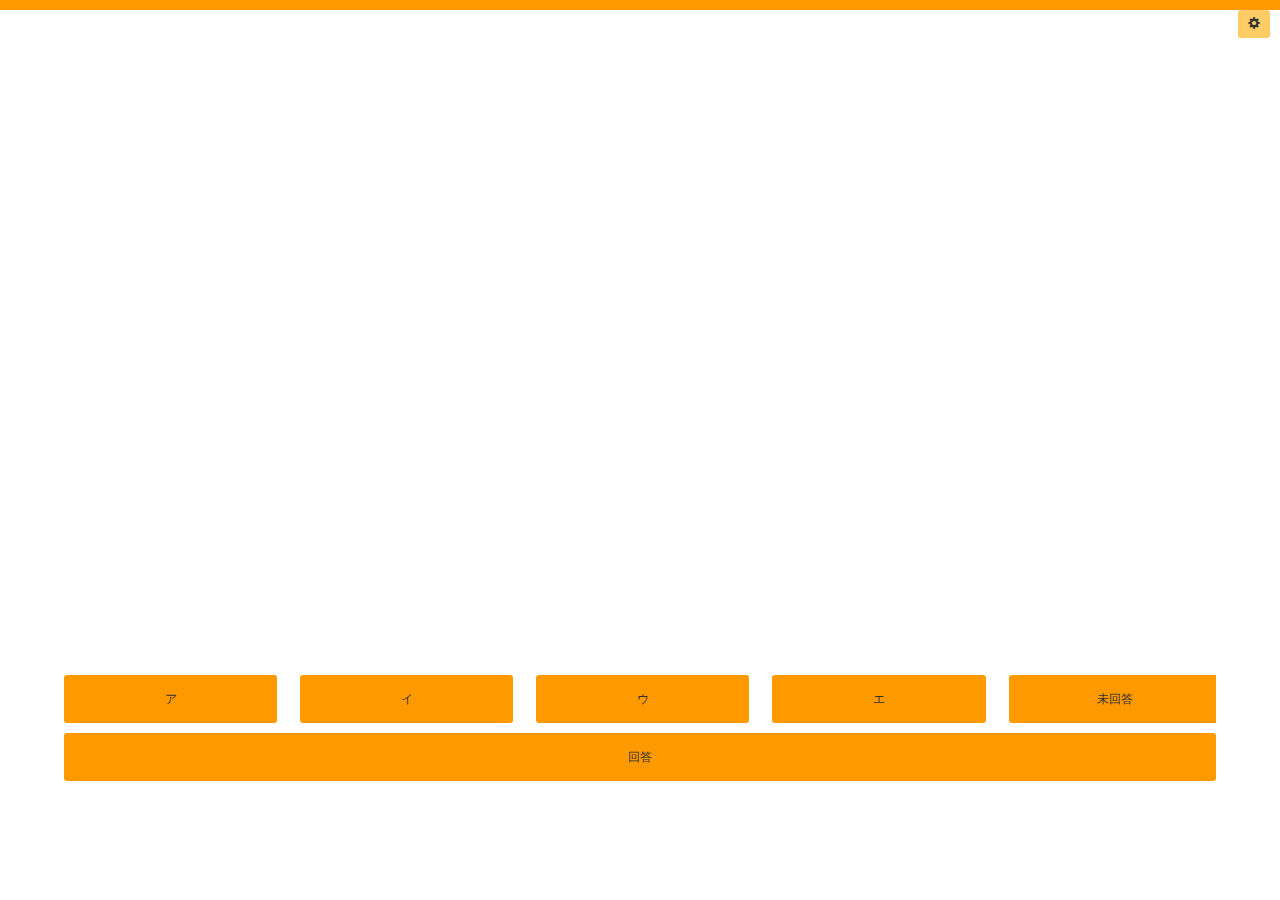
<file: assets/question.html>
﻿<!DOCTYPE html>
<!--
To change this license header, choose License Headers in Project Properties.
To change this template file, choose Tools | Templates
and open the template in the editor.
-->
<html lang="ja">
 <head>
	 <title>Bootstrap基本テンプレート</title>
	 <meta charset="utf-8">
	 <meta http-equiv="X-UA-Compatible" content="IE=edge">
	 <meta name="viewport" content="width=device-width, initial-scale=1.0">
	 <link rel="stylesheet" href="css/bootstrap.min.css" media="screen">
	 <!--[if lt IE 9]>
		 <script src="https://oss.maxcdn.com/libs/html5shiv/3.7.0/html5shiv.js"></script>
		 <script src="https://oss.maxcdn.com/libs/respond.js/1.4.2/respond.min.js"></script>
	 <![endif]-->
<style>
html,body{
	height:100%;
}


.title{
	line-height:      40px;
	text-align:       center;
	position:         fixed;
	top:              0;
	left:             0;
	background-color: #F90;
	z-index:1;	
}

.set_nav{
	position:         fixed;
	top:              10px;
	right:            10px;
	background-color: #FC6;
	border:           none;
	z-index:1;	

}

.main{
	width:90%;
	margin-right:     auto;
	margin-left:      auto;
	padding-bottom:200px;
}

.btn-group{
	width:			  18.5%;
	display:block;
	float:left;
	margin-right:2%;
}

.btn_right{
	margin-right:-2%;
}


.foote_btncl{
	padding-top:      15px;
	padding-bottom:   15px;
	background-color: #F90;
	border:           none;
}
.foot_next{
	margin-top:       10px;
	padding-top:      15px;
	padding-bottom:   15px;
	background-color: #F90;
	border:           none;
}

.footer_btm{
/*	width:95%;
*/	margin-right:     auto;
	margin-left:      auto;
	right:0;
	left:0;
	height:20%;
	bottom:5%;
	position:absolute;
}
.wid{
	width:90%;
	margin-right:auto;
	margin-left:auto;
	overflow:hidden;


}
.wid2{
	width:90%;
	margin-right:auto;
	margin-left:auto;

}
.align{
	text-align:center;
}

</style>
 </head>
 <body style="padding-top:70px;">
			 <div class="container">
				<!-- ヘッダーここから -->
					 <div class="row">
						<div class="col-xs-12 title">
							 <p id="title"></p>
						</div>
						<button type="button" class="btn btn-default btn-sm set_nav" id="option">
							<i class="glyphicon glyphicon-cog"></i>
						</button>
					 </div>
				<!-- ヘッダーここまで -->

				<!-- 画面ここから -->
					 <div class="row main">
								<!-- プログレスバーstart -->
<!-- 								<div class="progress row">
										<div class="progress-bar progress-bar-xxx" style="width:20%">20%</div>
								</div> -->
								<!-- プログレスバーend -->
								<!-- 問題入力start -->
								<div class="row">
										<p id="sentence"></p>
										<p id="answer1"></p>
										<p id="answer2"></p>
										<p id="answer3"></p>
										<p id="answer4"></p>
								</div>
								<!-- 問題入力end -->
					</div>
					<div class="row footer_btm">
								<!-- 選択肢start -->
								<div class="row wid align" id="answers">
										<button type="radio" name="selection" value="1" class="btn btn-default btn-sm foote_btncl btn-group">
												ア
										</button>
										<button type="radio" name="selection" value="2" class="btn btn-default btn-sm foote_btncl btn-group">
												イ
										</button>
										<button type="radio" name="selection" value="3" class="btn btn-default btn-sm foote_btncl btn-group">
												ウ
										</button>
										<button type="radio" name="selection" value="4" class="btn btn-default btn-sm foote_btncl btn-group">
												エ
										</button>
										<button type="radio" name="selection" value="5" class="btn btn-default btn-sm foote_btncl btn-group btn_right">
												未回答
										</button>

								</div>
								<!-- 選択肢end -->
								<!-- 次へstart -->
								<div class="row wid2">
										<button type="button" class="btn btn-default btn-sm col-xs-12 foot_next" id="Next">
												回答
										</button>
								</div>
								<!-- 次へend -->
					</div>
					<script src="js/jquery.js"></script>
					<script src="js/bootstrap.min.js"></script>
					<script>
						$(document).ready(function(){
							var question = JSON.parse(questionValue.getJson());
							$('#title').html(question["year"] + question["season"] + "　" + question["number"]);
							$('#sentence').html("問題文：" + question["sentence"]);
							if(question["answer1"] !== "") $('#answer1').html("ア：" + question["answer1"]);
							if(question["answer2"] !== "") $('#answer2').html("イ：" + question["answer2"]);
							if(question["answer3"] !== "") $('#answer3').html("ウ：" + question["answer3"]);
							if(question["answer4"] !== "") $('#answer4').html("エ：" + question["answer4"]);
							$('#Next').click(function(){
								var answer = $('.active').val();
								if(typeof answer === "undefined") {
									this.blur();
									return false;
								}
								activity.addAnswerToList(answer);
								activity.goNextPage();
							});
							var $button = $('#answers>button'); 
							$button.click(function(){
								$button.each(function() {
									$(this).removeClass('active');
								});
								$(this).addClass('active');
							});
							$('#option').click(function() {
								activity.goOptionPage();
							});
						});
					</script>
				<!-- 画面ここまで -->
			 </div>
 </body>
</html>
</file>
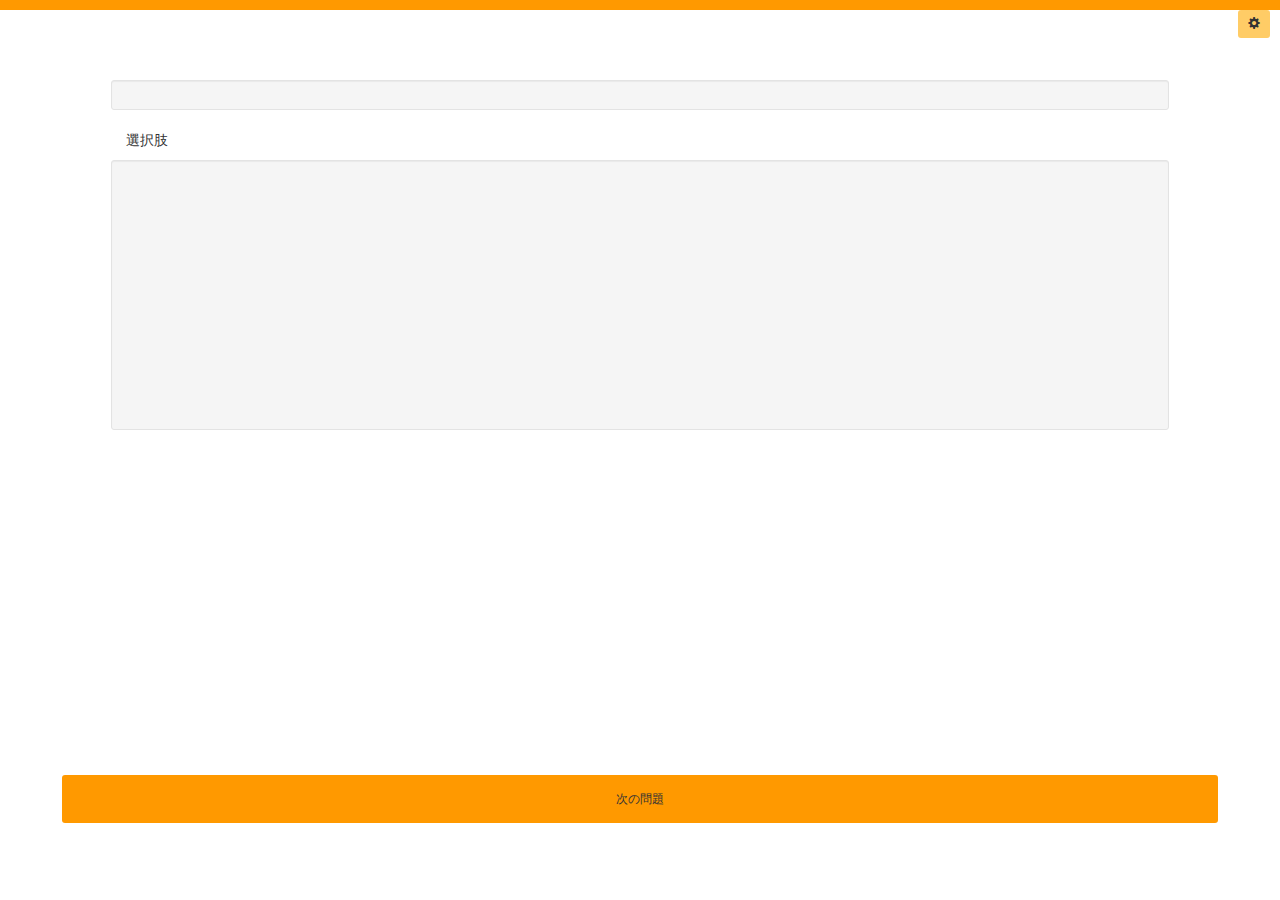
<file: assets/result.html>
﻿<!DOCTYPE html>
<!--
To change this license header, choose License Headers in Project Properties.
To change this template file, choose Tools | Templates
and open the template in the editor.
-->
<html lang="ja">
 <head>
   <title>Bootstrap基本テンプレート</title>
   <meta charset="utf-8">
   <meta http-equiv="X-UA-Compatible" content="IE=edge">
   <meta name="viewport" content="width=device-width, initial-scale=1.0">
   <link rel="stylesheet" href="css/bootstrap.min.css" media="screen">
   <!--[if lt IE 9]>
     <script src="https://oss.maxcdn.com/libs/html5shiv/3.7.0/html5shiv.js"></script>
     <script src="https://oss.maxcdn.com/libs/respond.js/1.4.2/respond.min.js"></script>
   <![endif]-->
<style>

.title{
	line-height:40px;
	text-align:center;
	position:fixed;
	top:0;
	left:0;
	background-color: #F90;
}

.set_nav{
	position:fixed;
	top:10px;
	right:10px;
	background-color:#FC6;
	border:none;
}

.main{
	width:95%;
	margin-right:auto;
	margin-left:auto;
}

.foot_next{
	margin-top:       10px;
	padding-top:      15px;
	padding-bottom:   15px;
	background-color: #F90;
	border:           none;
}

.scroll{
	height:250px;
	overflow:auto;
}

.ans{
	font-size: x-large;
	font-weight: bold;
	color: #F00;
}

.footer_btm{
	width:95%;
	margin-right:     auto;
	margin-left:      auto;
	right:0;
	left:0;
	height:10%;
	bottom:5%;
	position:absolute;
}
.wid{
	width:95%;
	margin-right:auto;
	margin-left:auto;

}

</style>
 </head>
 <body style="padding-top:70px;">
       <div class="container">
       	<!-- ヘッダーここから -->
           <div class="row">
            <div class="col-xs-12 title">
               <p id="title"></p>
            </div>
            <button type="button" class="btn btn-default btn-sm set_nav" id="option">
				<i class="glyphicon glyphicon-cog"></i>
            </button>
           </div>
       	<!-- ヘッダーここまで -->
       	<!-- 画面ここから -->
           <div class="row main">
				<p class="text-center" id="largeCategory"></p>

                <div class="row">
                	<div class="well well-sm wid">
                	<p class="text-center ans" id="result"></p>
                    </div>
                </div>
				<p class="wid">選択肢</p>
                <div class="row">
                	<div class="well well-sm wid">
	                	<div class="scroll">
	                		<p id="answer1"></p>
	                		<p id="answer2"></p>
	                		<p id="answer3"></p>
	                		<p id="answer4"></p>
	                	</div>
                	</div>
                </div>
           </div>

                
            <div class="row footer_btm">
            	<div class="row wid">
                <button type="button" class="btn btn-default btn-sm col-xs-12 foot_next" id="Next">
                    次の問題
                </button>
                </div>
            </div>


           <script src="js/jquery.js"></script>
           <script src="js/bootstrap.min.js"></script>
            <script>
                $(document).ready(function() {
	                var question = JSON.parse(questionValue.getJson());
	                var select = activity.getAnswer();
	                if(questionValue.getResult(select)) {
		                $('#result').text("正解");
	                } else {
		                var collect = function() {
		                	if(question["collectAnswer"] === "1") return "ア";
		                	if(question["collectAnswer"] === "2") return "イ";
		                	if(question["collectAnswer"] === "3") return "ウ";
		                	if(question["collectAnswer"] === "4") return "エ";
		                	return "";
		                }
		                $('#result').html('不正解　<span id="collect">正解：' + collect() + "</span>");
		            }

	                $('#title').html(question["year"] + question["season"] + "　" + question["number"]);
	                $('#largeCategory').html(question["largeCategory_name"]);
	                $('#answer1').html("ア：" + question["answer1"]);
	                $('#answer2').html("イ：" + question["answer2"]);
	                $('#answer3').html("ウ：" + question["answer3"]);
	                $('#answer4').html("エ：" + question["answer4"]);
	                
                    $('#Next').click(function() {
	                	activity.goNextPage();
	                });
					$('#option').click(function() {
						activity.goOptionPage();
					});
                });
            </script>
            <!-- 画面ここまで -->
       </div>
 </body>
</html>
</file>
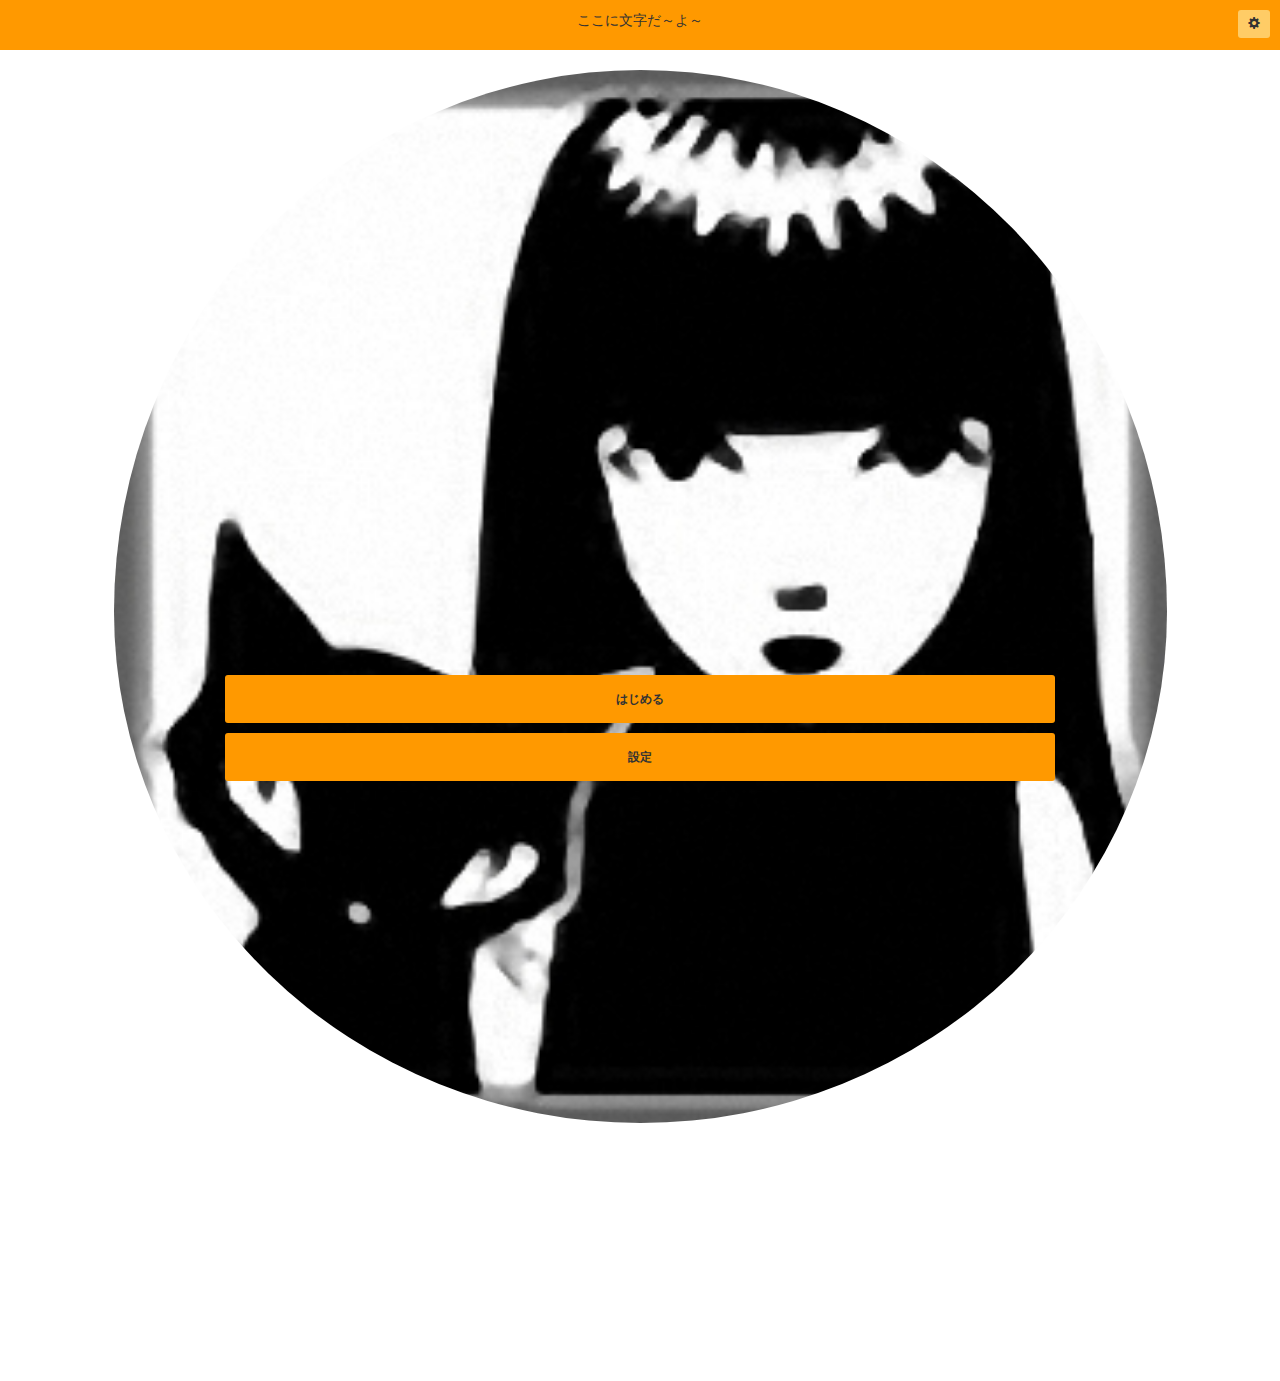
<file: assets/top.html>
<!DOCTYPE html>
<!--
To change this license header, choose License Headers in Project Properties.
To change this template file, choose Tools | Templates
and open the template in the editor.
-->
<html lang="ja">
<head>
	<title>Bootstrap基本テンプレート</title>
	<meta charset="utf-8">
	<meta http-equiv="X-UA-Compatible" content="IE=edge">
	<meta name="viewport" content="width=device-width, initial-scale=1.0">
	<link rel="stylesheet" href="css/bootstrap.min.css" media="screen">
	<!--[if lt IE 9]>
		<script src="https://oss.maxcdn.com/libs/html5shiv/3.7.0/html5shiv.js"></script>
		<script src="https://oss.maxcdn.com/libs/respond.js/1.4.2/respond.min.js"></script>
	<![endif]-->
<style>


html,body{
	height:100%;
}

.title{
	line-height:      40px;
	text-align:       center;
	position:         fixed;
	top:              0;
	left:             0;
	background-color: #F90;
	z-index:1;	
}

.set_nav{
	position:         fixed;
	top:              10px;
	right:            10px;
	background-color: #FC6;
	border:           none;
	z-index:1;	

}

.main{
	width:            95%;
	margin-right:     auto;
	margin-left:      auto;
	padding-bottom:20%;
}
.foote_btncl{
	padding-top:      15px;
	padding-bottom:   15px;
	background-color: #F90;
	border:           none;
}
.foot_next{
	margin-top:       10px;
	padding-top:      15px;
	padding-bottom:   15px;
	background-color: #F90;
	border:           none;
}
.footer_btm{
	width:95%;
	margin-right:     auto;
	margin-left:      auto;
	right:0;
	left:0;
	height:20%;
	bottom:5%;
	position:absolute;
}
.wid{
	width:95%;
	margin-right:auto;
	margin-left:auto;

}
</style>
</head>
<body style="padding-top:70px;">
			<div class="container">
			<!-- ヘッダーここから -->
					<div class="row">
					 <div class="col-xs-12 title">
							<p>ここに文字だ～よ～</p>
					 </div>
						<button type="button" class="btn btn-default btn-sm set_nav" id="option">
				<i class="glyphicon glyphicon-cog"></i>
						</button>
					</div>
			<!-- ヘッダーここまで -->

			<!-- 画面ここから -->
					<div class="row main">
							 <!-- Top画像start -->
							 <div>
									 <img src="img/_m_happymeal4.jpg" alt="画像" class="img-circle img-responsive col-xs-12" style="padding-bottom: 30px;">
							 </div>
							 <!-- 画像スクロールしたらナビバーの下に回ってしまう・・・ -->
							 <!-- Top画像end -->
					</div>
					<div class="row footer_btm">
							<!-- 選択肢start -->
							<div class="row">
									 <button id="next" type="button" class="btn btn-default btn-sm col-xs-8 col-xs-offset-2 foote_btncl">
											 <strong>はじめる</strong>
									 </button>
							 </div>
							 <!-- 選択肢end -->
							 <!-- 次へstart -->
							 <div class="row">
									 <button type="button" class="btn btn-default btn-sm col-xs-8 col-xs-offset-2 foot_next">
											 <strong>設定</strong>
									 </button>
							 </div>
							 <!-- 次へend -->
					</div>
					<script src="js/jquery.js"></script>
					<script src="js/bootstrap.min.js"></script>
					<script>
							$(document).ready(function() {
									$('#next').click(function() {
										activity.goNextPage();
									});
									$('#option').click(function() {
										activity.goOptionPage();
									});
							});
					</script>
			<!-- 画面ここまで -->
			</div>
</body>
</html>
</file>
